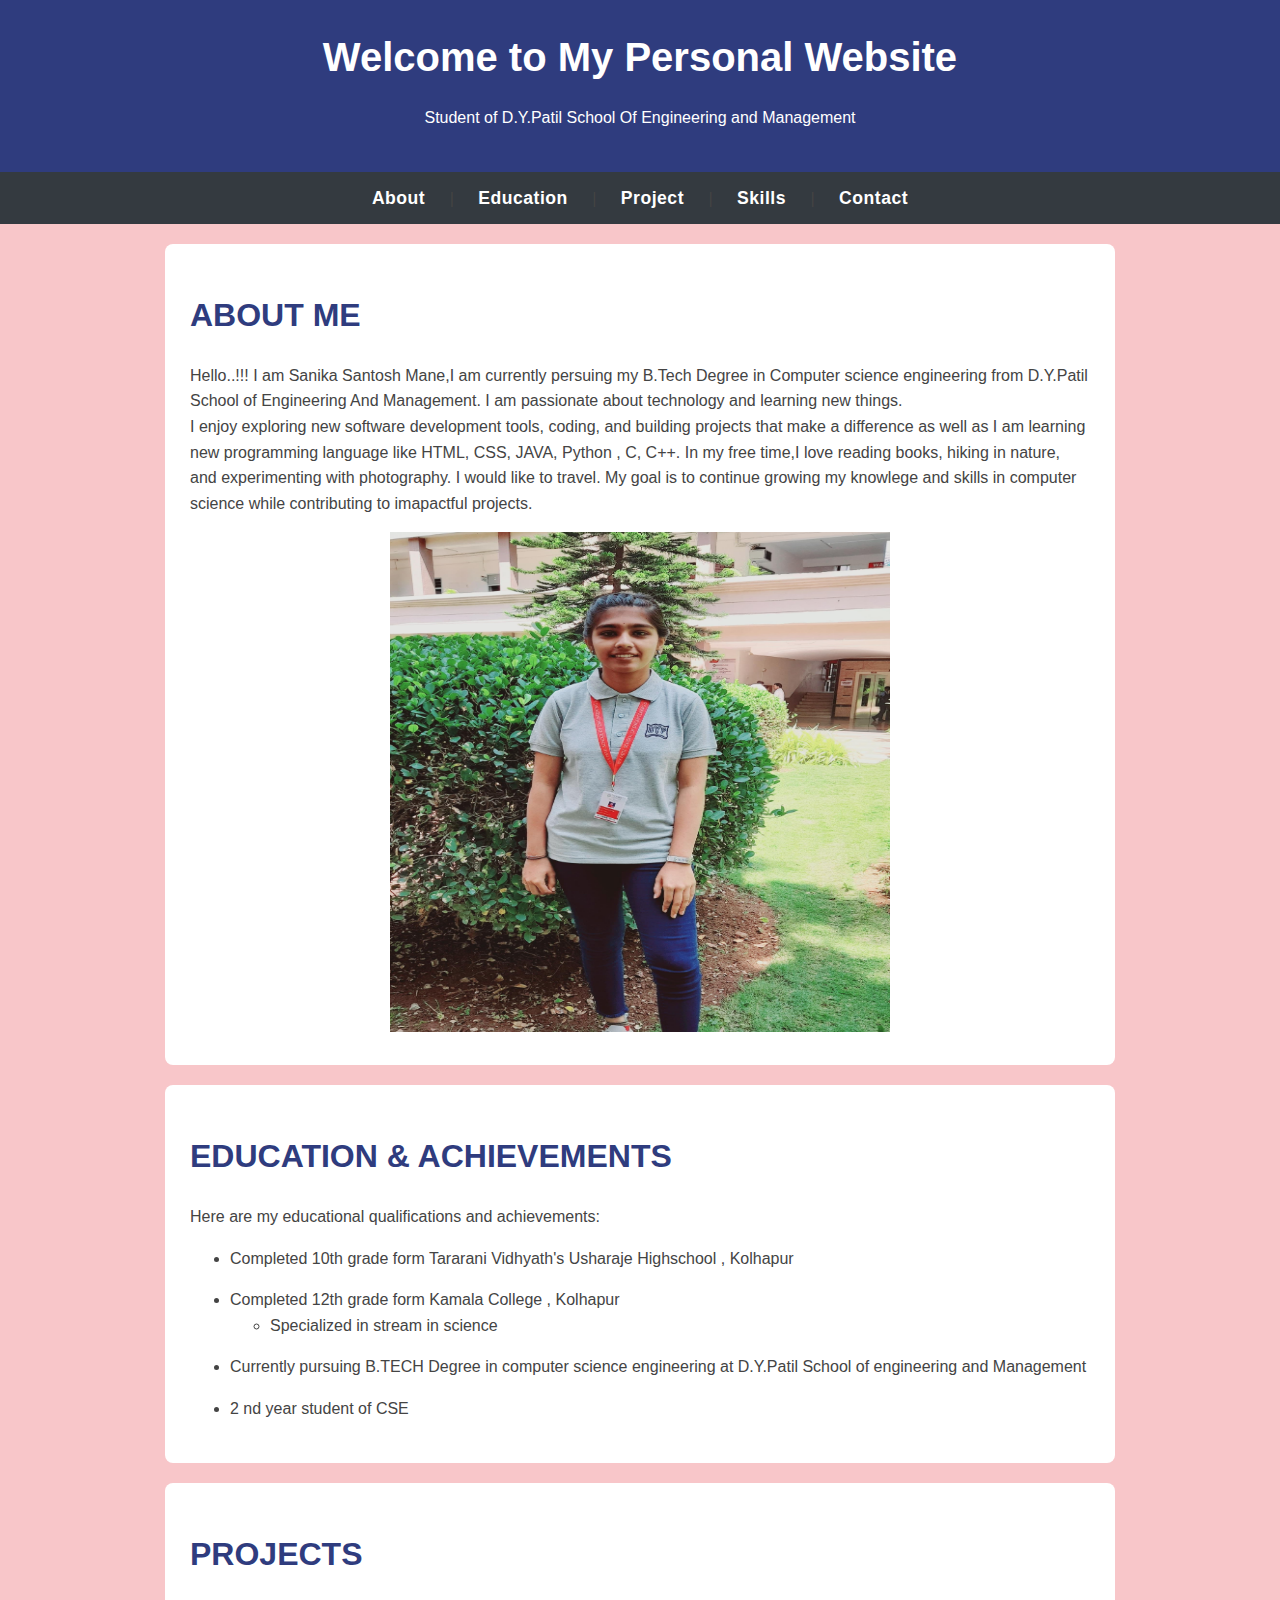
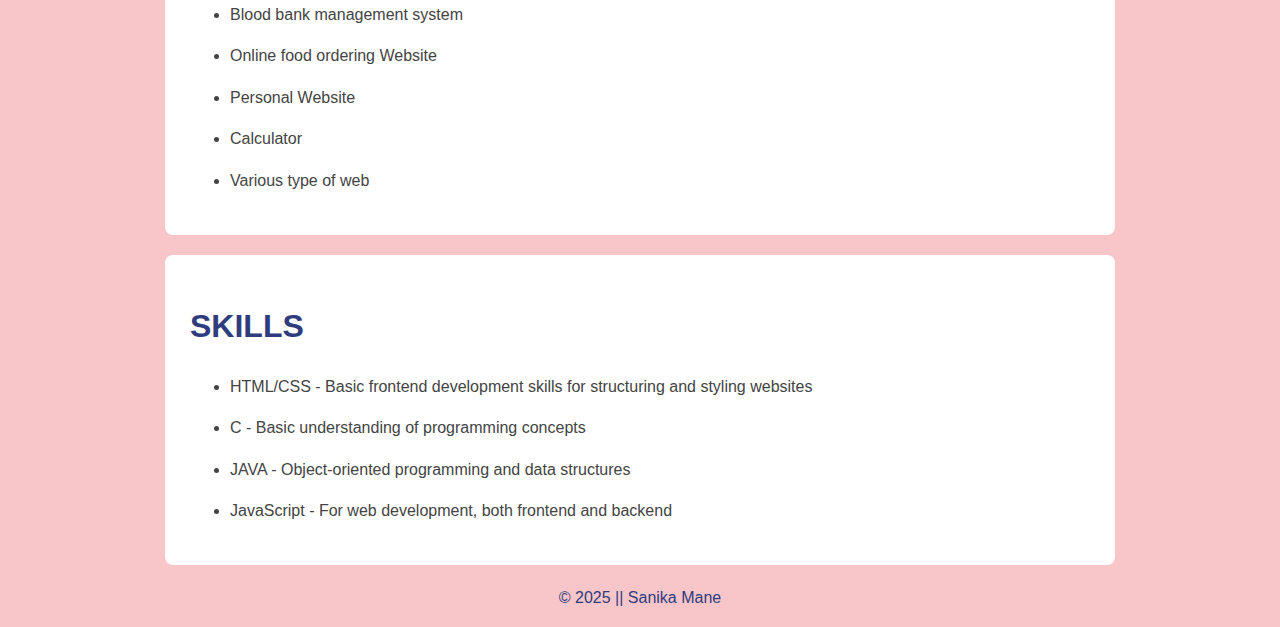
<file: index.html>
<!DOCTYPE html>
<html>
<head>
    <title>About Me</title>
    <link rel="stylesheet" href="style.css">    
</head>
<body>
    <header>
        <h1>Welcome to My Personal Website</h1>
        <p>Student of  D.Y.Patil School Of Engineering and Management</p>
    </header>
    <nav>
        <a href="#about">About</a> |
        <a href="#Education">Education</a> |
        <a href="#project">Project</a> |
        <a href="#Skills">Skills</a> |
        <a href="./contact.html">Contact</a>
    </nav>

    <section id="about">
        <h1>ABOUT ME</h1>
        <p>Hello..!!! I am Sanika Santosh Mane,I am currently persuing my B.Tech Degree in Computer science engineering from D.Y.Patil School of Engineering And Management.
            I am passionate about technology and learning new things.<br>
            I enjoy exploring new software development tools, coding, and building projects that make a difference as well as I am learning new programming language like HTML, CSS, JAVA, Python , C, C++. 
            In my free time,I love reading books, hiking in nature, and experimenting with photography. I would like to travel. My goal is to continue growing my knowlege and skills in computer science while contributing to imapactful projects.</p>
            <center>
                <img src="./sanika.jpg" alt="sanika" height="500" width="500">
            </center>
    </section>
    <section id="Education">
        <h1>EDUCATION & ACHIEVEMENTS</h1>
        <p>Here are my educational qualifications and achievements:</p>
        <ul>
            <li>Completed 10th grade form Tararani Vidhyath's Usharaje Highschool , Kolhapur</li>
        </ul>
        <ul>
            <li>Completed 12th grade form Kamala College , Kolhapur</li>
            <ul>
                <li>Specialized in stream in science</li>
            </ul>    
        </ul>
        <ul>
            <li>Currently pursuing B.TECH Degree in computer science engineering at D.Y.Patil School of engineering and Management</li>
        </ul>
        <ul>
            <li>2 nd year student of CSE</li>
        </ul>  
    </section>
    <section id="project">
        <h1>PROJECTS</h1>
        <ul>
            <li>Blood bank management system</li>
        </ul>
        <ul>
            <li>Online food ordering Website</li>
        </ul>
        <ul>
            <li>Personal Website</li>
        </ul>
        <ul>
            <li>Calculator</li>
        </ul>
        <ul>
            <li>Various type of web</li>
        </ul>
    </section>
    <section id="Skills">
        <h1>SKILLS</h1>
        <ul>
            <li>HTML/CSS - Basic frontend development skills for structuring and styling websites</li>
        </ul>
        <ul>
            <li>C - Basic understanding of programming concepts</li>
        </ul>
        <ul>
            <li>JAVA - Object-oriented programming and data structures</li>
        </ul>
        <ul>
            <li>JavaScript - For web development, both frontend and backend </li>
        </ul>
    </section>
    <footer>
        <p>&copy; 2025 || Sanika Mane</p>
    </footer>
</body>
</html>
</file>
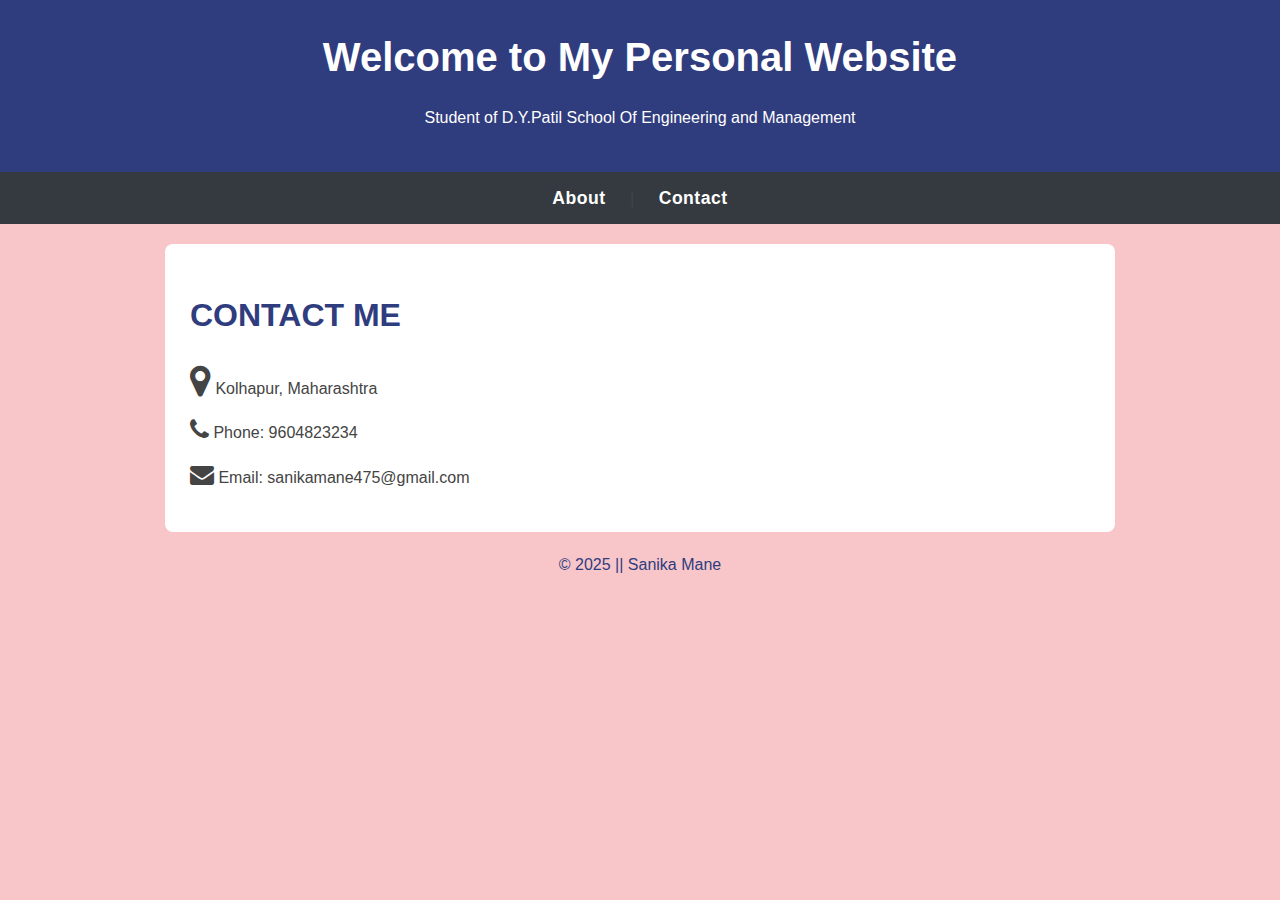
<file: contact.html>
<!DOCTYPE html>
<html>
<head>
    <title>About Me</title>
    <link rel="stylesheet" href="style.css">  
    <link rel="stylesheet" href="https://cdnjs.cloudflare.com/ajax/libs/font-awesome/4.7.0/css/font-awesome.min.css">  
</head>
<body>
    <header>
        <h1>Welcome to My Personal Website</h1>
        <p>Student of  D.Y.Patil School Of Engineering and Management</p>
    </header>
    <nav>
        <a href="./index.html">About</a> |
        <a href="#contact">Contact</a>
    </nav>
    <section>
        <h1>CONTACT ME</h1>
        <p><i class="fa fa-map-marker" style="font-size:36px"></i> Kolhapur, Maharashtra </p>
        <p><i class="fa fa-phone" style="font-size:24px"></i> Phone: 9604823234</p>
        <p><i class="fa fa-envelope" style="font-size:24px"> </i> Email: sanikamane475@gmail.com</p>
    </section>
    <footer>
        <p>&copy; 2025 || Sanika Mane</p>
    </footer>
</body>
</html>
</file>
<file: style.css>
body {
    font-family: 'Segoe UI', Tahoma, Geneva, Verdana, sans-serif;
    line-height: 1.6;
    margin: 0;
    padding: 0;
    background-color: #f8c6c9;
    color: #444;
}
header {
    background-color: #2F3C7E;
    color: white;
    padding: 25px 0;
    text-align: center;
    box-shadow: 0 4px 6px rgba(208, 182, 182, 0.1);
}
header h1 {
    margin: 0;
    font-size: 2.5rem;
}
nav {
    background-color: #343a40;
    text-align: center;
    padding: 12px 0;
}
nav a {
    color: #ffffff;
    text-decoration: none;
    margin: 0 20px;
    font-weight: 600;
    font-size: 1.1rem;
    letter-spacing: 0.5px;
}
nav a:hover {
    color: #f2ecea;
    text-decoration: underline;
}

section {
    padding: 25px;
    margin: 20px auto;
    max-width: 900px;
    background-color: #ffffff;
    border-radius: 8px;
}
section h1{
    color: #2F3C7E;
}
footer{
    color: #2F3C7E;
    text-align: center;
}
</file>
